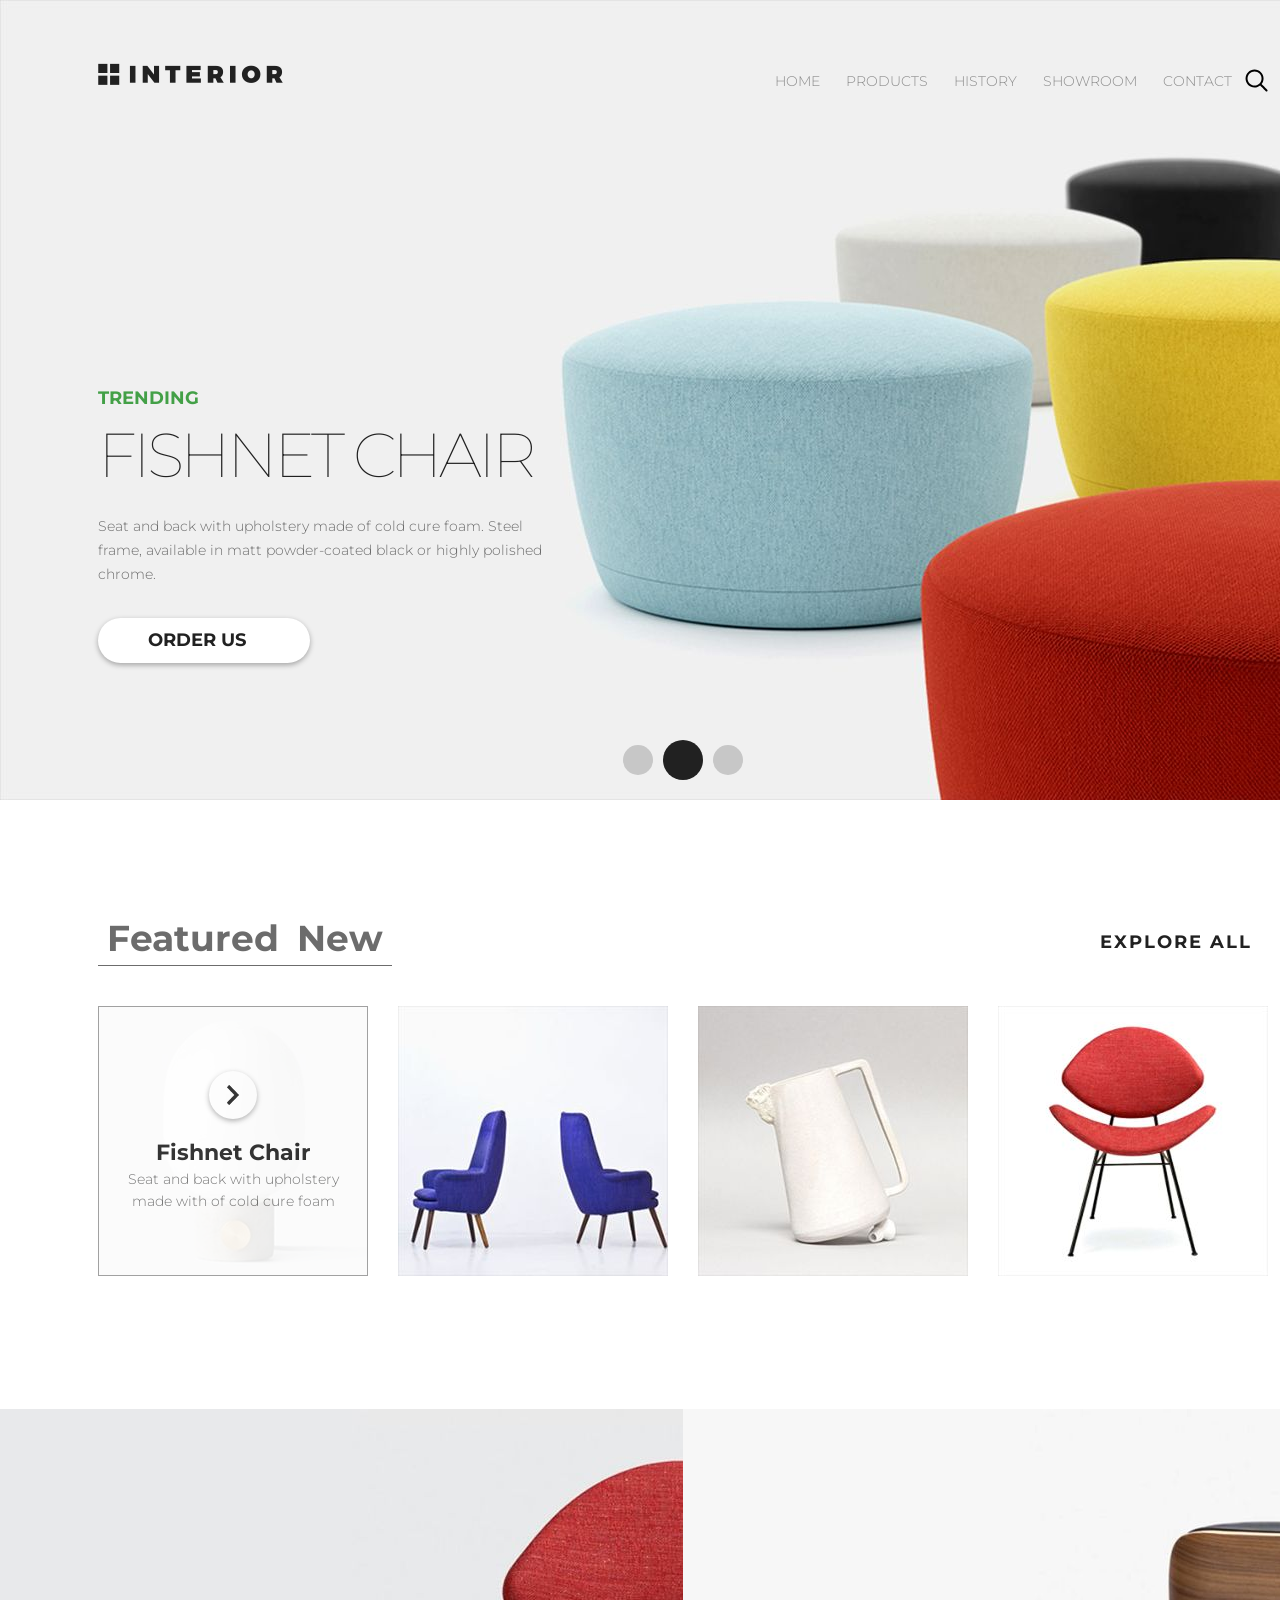
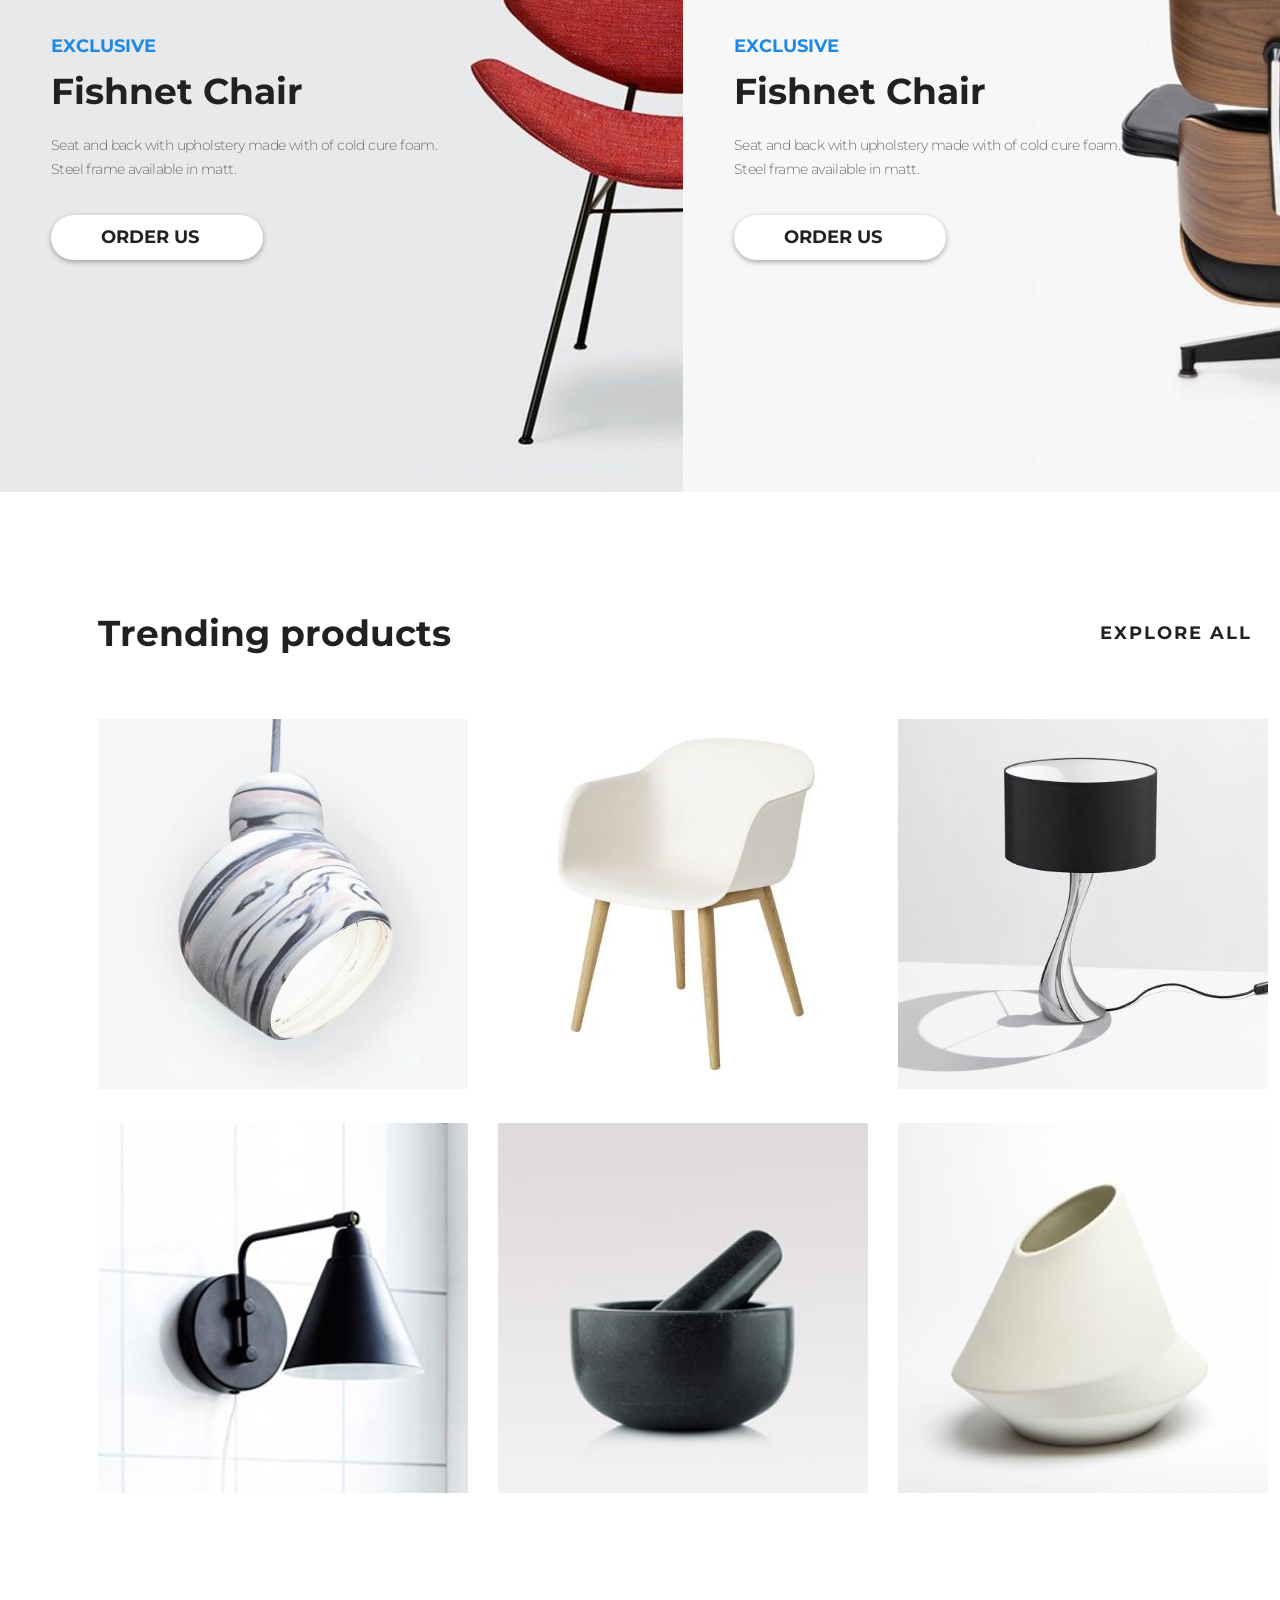
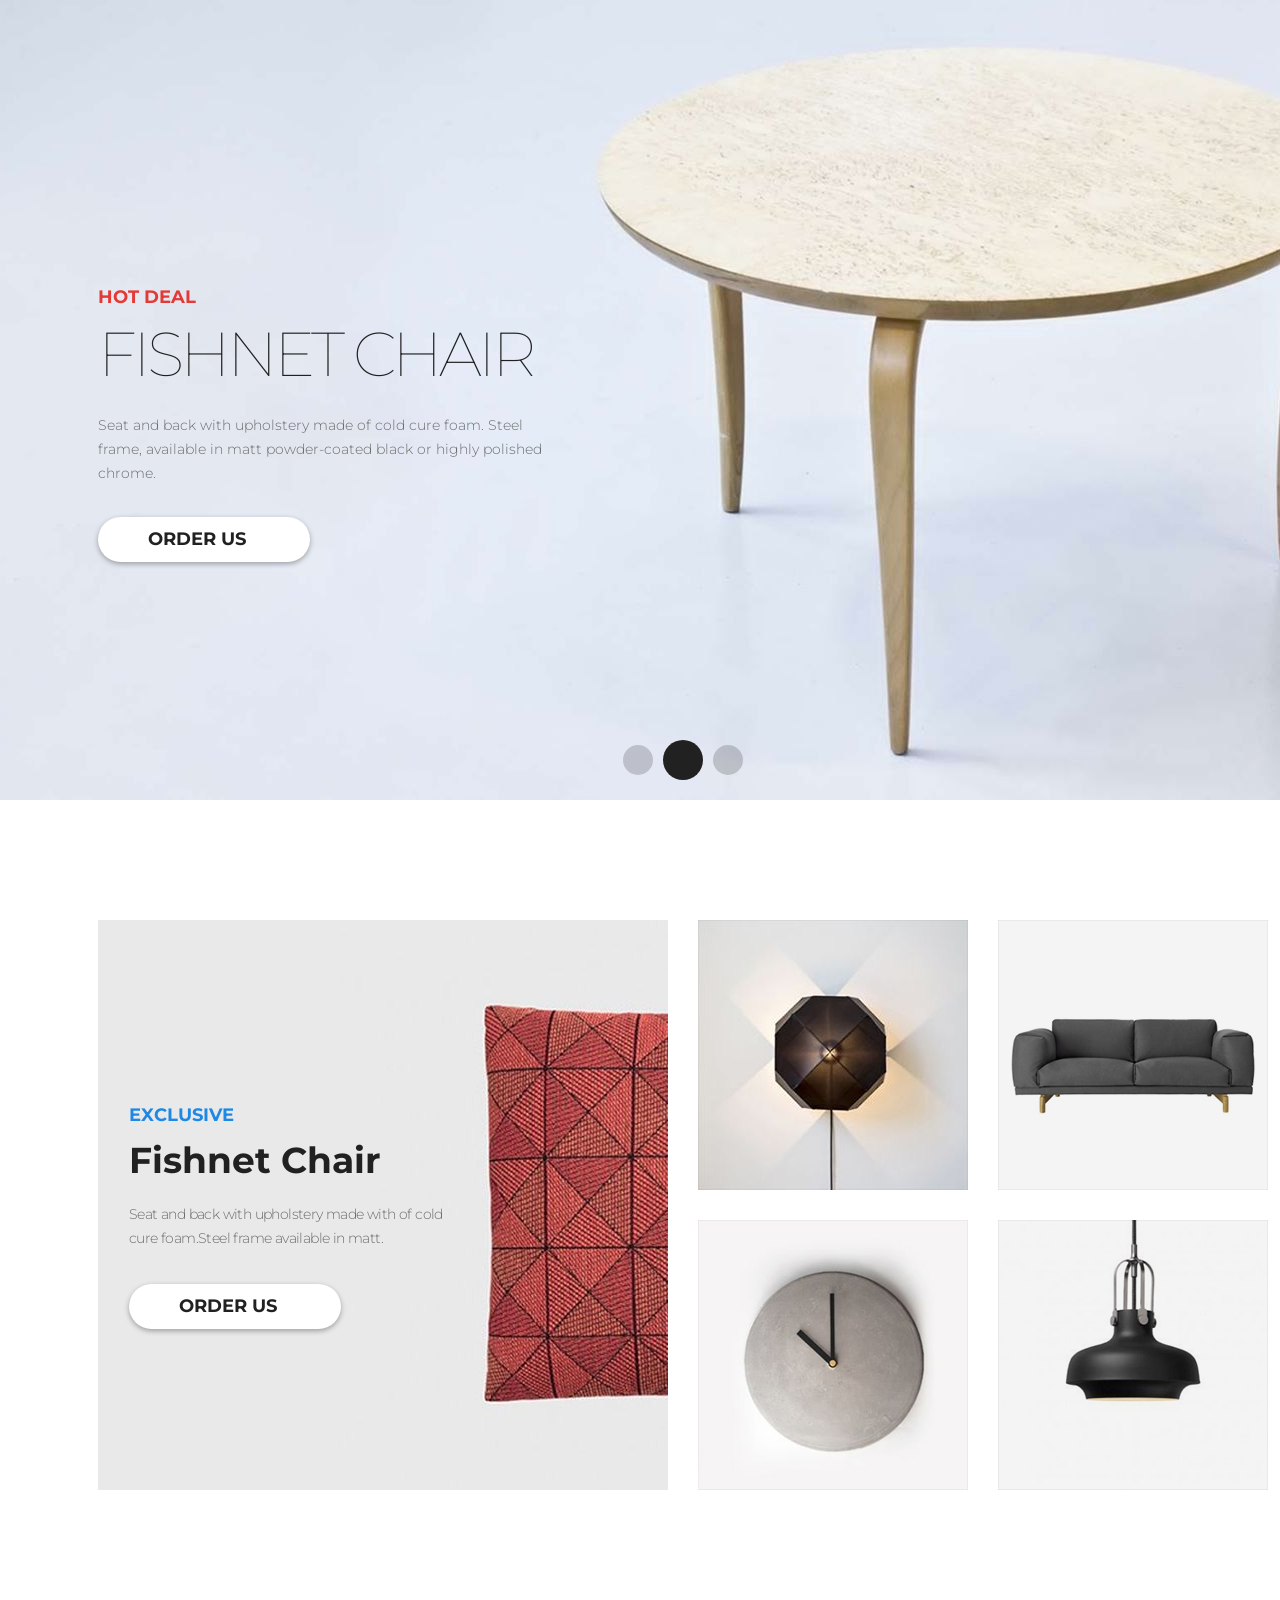
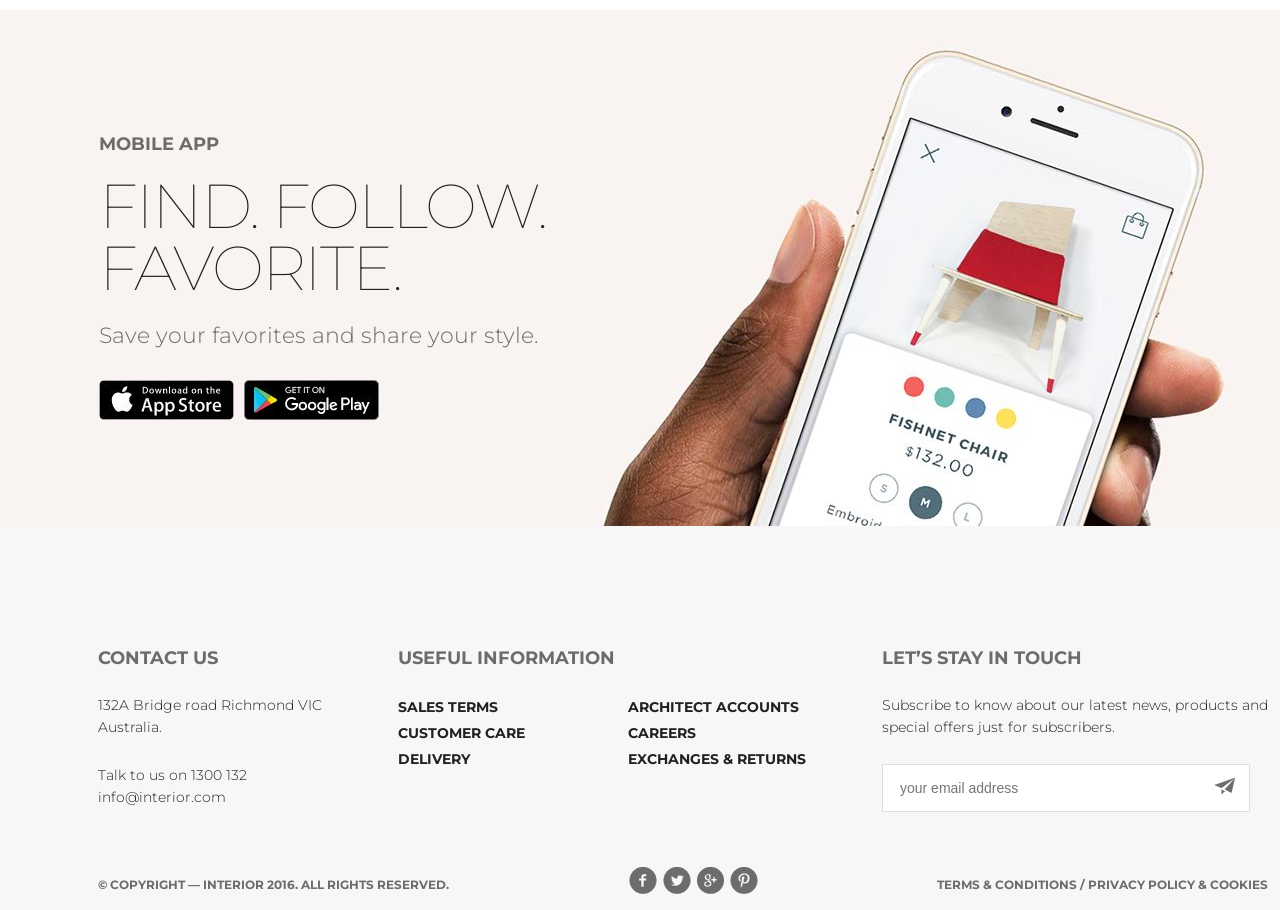
<file: index.html>
<!DOCTYPE html>
<html lang="en">

<head>
    <meta charset="UTF-8">
    <title>INTERIOR | HOME</title>
    <link rel="stylesheet" href="css/style.css"> </head>

<body>
    <div class="container site-top">
        <div class="slider-img"> <img src="img/slider-img.jpg" alt="slider image"> </div>
        <div class="slider padding-site">
            <header class="header">
                <a href="" class="logo"> <img src="img/logo.png" alt="logo"> </a>
                <nav class="menu">
                    <ul class="nav">
                        <li> <a href="#">HOME</a> </li>
                        <li> <a href="products.html">PRODUCTS</a> </li>
                        <li> <a href="#">HISTORY</a> </li>
                        <li> <a href="#">SHOWROOM</a> </li>
                        <li> <a href="contacts.html">CONTACT</a> </li>
                    </ul>
                    <a href="#"> <img src="img/search.svg" alt="svg"> </a>
                </nav>
            </header>
            <article class="slider-text">
                <h4>TRENDING</h4>
                <h2>Fishnet Chair</h2>
                <p>Seat and back with upholstery made of&nbsp;cold cure foam. Steel frame, available in&nbsp;matt powder-coated black or&nbsp;highly polished chrome.</p> <a class="order-us-btn" href="item.html">Order Us
                    <img src="./img/arrow.svg" alt="arrow">
                </a> </article>
            <div class="slider-nav">
                <a href="#"></a>
                <a href="#" class="active-btn"></a>
                <a href="#"></a>
            </div>
        </div>
        <div class="featured-product padding-site">
            <div class="featured-menu">
                <ul class="featured-nav">
                    <li> <a class="active-nav" href="#">Featured</a> </li>
                    <li> <a href="#">New</a> </li>
                </ul>
                <div class="btn-ghost"> <a href="#">EXPLORE ALL
                        <img src="./img/arrow.svg" alt="arrow">
                    </a> </div>
            </div>
            <div class="tab-content">
                <div class="product"> <img src="./img/product-1.jpg" alt="product-1">
                    <div class="product-overlay">
                        <a href="item.html"> <img src="./img/arrow.svg" alt="arrow"> </a>
                        <h3>Fishnet Chair</h3>
                        <p>Seat and back with upholstery made with of&nbsp;cold cure foam</p>
                    </div>
                </div>
                <div class="product"> <img src="./img/product-2.jpg" alt="product-2"> </div>
                <div class="product"> <img src="./img/product-3.jpg" alt="product-3"> </div>
                <div class="product"> <img src="./img/product-4.jpg" alt="product-4"> </div>
            </div>
        </div>
        <div class="promo-product">
            <div class="promo-img"> <img src="./img/promo-img1.jpg" alt="promo"> <img src="./img/promo-img.jpg" alt="promo"> </div>
            <div class="promo-content">
                <div class="promo-text">
                    <h4>EXCLUSIVE</h4>
                    <h2>Fishnet Chair</h2>
                    <p>Seat and back with upholstery made with of&nbsp;cold cure foam.
                        <br> Steel frame available in&nbsp;matt.</p> <a class="order-us-btn" href="item.html">Order Us
                        <img src="./img/arrow.svg" alt="arrow">
                    </a> </div>
            </div>
            <div class="promo-content">
                <div class="promo-text">
                    <h4>EXCLUSIVE</h4>
                    <h2>Fishnet Chair</h2>
                    <p>Seat and back with upholstery made with of&nbsp;cold cure foam.
                        <br> Steel frame available in&nbsp;matt.</p> <a class="order-us-btn" href="item.html">Order Us
                        <img src="./img/arrow.svg" alt="arrow">
                    </a> </div>
            </div>
        </div>
        <div class="trending-products padding-site">
            <div class="trending-title">
                <h2>Trending products</h2>
                <div class="btn-ghost"> <a href="#">EXPLORE ALL
                        <img src="./img/arrow.svg" alt="arrow">
                    </a> </div>
            </div>
            <div class="product">
                <a href="item.html"> <img src="./img/product-11.jpg" alt="product-11"> </a>
                <a href="item.html"> <img src="./img/product-21.jpg" alt="product-21"> </a>
                <a href="item.html"> <img src="./img/product-31.jpg" alt="product-31"> </a>
                <a href="item.html"> <img src="./img/product-41.jpg" alt="product-41"> </a>
                <a href="item.html"> <img src="./img/product-5.jpg" alt="product-5"> </a>
                <a href="item.html"> <img src="./img/product-6.jpg" alt="product-6"> </a>
            </div>
        </div>
        <div class="hot-deals">
            <div class="slider-img"> <img src="img/slider-img2.jpg" alt="slider image"> </div>
            <div class="slider padding-site">
                <article class="slider-text">
                    <h4>HOT DEAL</h4>
                    <h2>Fishnet Chair</h2>
                    <p>Seat and back with upholstery made of&nbsp;cold cure foam. Steel frame, available in&nbsp;matt powder-coated black or&nbsp;highly polished chrome.</p> <a class="order-us-btn" href="item.html">Order Us
                        <img src="./img/arrow.svg" alt="arrow">
                    </a> </article>
                <div class="slider-nav">
                    <a href="#"></a>
                    <a href="#" class="active-btn"></a>
                    <a href="#"></a>
                </div>
            </div>
        </div>
        <div class="exclusive-products padding-site">
            <div class="exclusive-container">
                <div class="exclusive-large">
                   <img src="./img/product-1-lg.jpg" alt="product">
                    <div class="promo-text">
                        <h4>EXCLUSIVE</h4>
                        <h2>Fishnet Chair</h2>
                        <p>Seat and back with upholstery made with of&nbsp;cold
                            <br> cure foam.Steel frame available in&nbsp;matt.</p> <a class="order-us-btn" href="item.html">Order Us
                            <img src="./img/arrow.svg" alt="arrow">
                        </a> </div>
                </div>
                <div class="exclusive-large">
                    <a class="exclusive-small" href="item.html"> <img src="./img/product-2-sm.jpg" alt="product"> </a>
                    <a class="exclusive-small" href="item.html"> <img src="./img/product-3-sm.png" alt="product"> </a>
                    <a class="exclusive-small" href="item.html"> <img src="./img/product-4-sm.png" alt="product"> </a>
                    <a class="exclusive-small" href="item.html"> <img src="./img/product-5-sm.png" alt="product"> </a>
                </div>
            </div>
        </div>
        <div class="mobile-app"> <img src="./img/back-img.jpg" alt="mobile">
            <div class="mobile-text">
                <h4>MOBILE APP</h4>
                <h2>FIND. FOLLOW.
                    <br>FAVORITE.</h2>
                <p>Save your favorites and share your style.</p>
                <div class="apps">
                    <a href="#"> <img src="./img/app-store.jpg" alt="App Store"> </a>
                    <a href="#"> <img src="./img/google-play.jpg" alt="Google Play"> </a>
                </div>
            </div>
        </div>
        <div class="footer padding-site">
            <div class="info">
                <div class="col-1">
                    <h4>CONTACT US</h4>
                    <p>132A Bridge road Richmond VIC
                        <br> Australia.</p>
                    <p>Talk to&nbsp;us on&nbsp;1300&nbsp;132
                        <br>info@interior.com</p>
                </div>
                <div class="col-2">
                    <h4>USEFUL INFORMATION</h4>
                    <div class="links">
                        <div class="links-1"> <a href="#">SALES TERMS</a> <a href="#">CUSTOMER CARE</a> <a href="#">DELIVERY</a> </div>
                        <div class="links-2"> <a href="#">ARCHITECT ACCOUNTS</a> <a href="#">CAREERS</a> <a href="#">EXCHANGES &amp;&nbsp;RETURNS</a> </div>
                    </div>
                </div>
                <div class="col-3">
                    <h4>LET&rsquo;S STAY IN&nbsp;TOUCH</h4>
                    <p>Subscribe to&nbsp;know about our latest news, products and
                        <br> special offers just for subscribers. </p>
                    <form class="email-form">
                        <input class="email-box" placeholder="your email address" />
                        <button class="email-btn"> <img src="./img/btn-send.png" alt="send"> </button>
                    </form>
                </div>
            </div>
            <div class="copyright">
                <p>&copy;&nbsp;COPYRIGHT&nbsp;&mdash; INTERIOR 2016. ALL&nbsp;RIGHTS RESERVED.</p>
                <div class="social">
                    <a href="#"> <img src="./img/facebook.png" alt="facebook"> </a>
                    <a href="#"> <img src="./img/twitter.png" alt="twitter"> </a>
                    <a href="#"> <img src="./img/google.png" alt="google"> </a>
                    <a href="#"> <img src="./img/pinterest.png" alt="pinterest"> </a>
                </div>
                <p> <a href="#">TERMS &amp;&nbsp;CONDITIONS</a> / <a href="#">PRIVACY POLICY &amp;&nbsp;COOKIES</a> </p>
            </div>
        </div>
    </div>
</body>

</html>
</file>
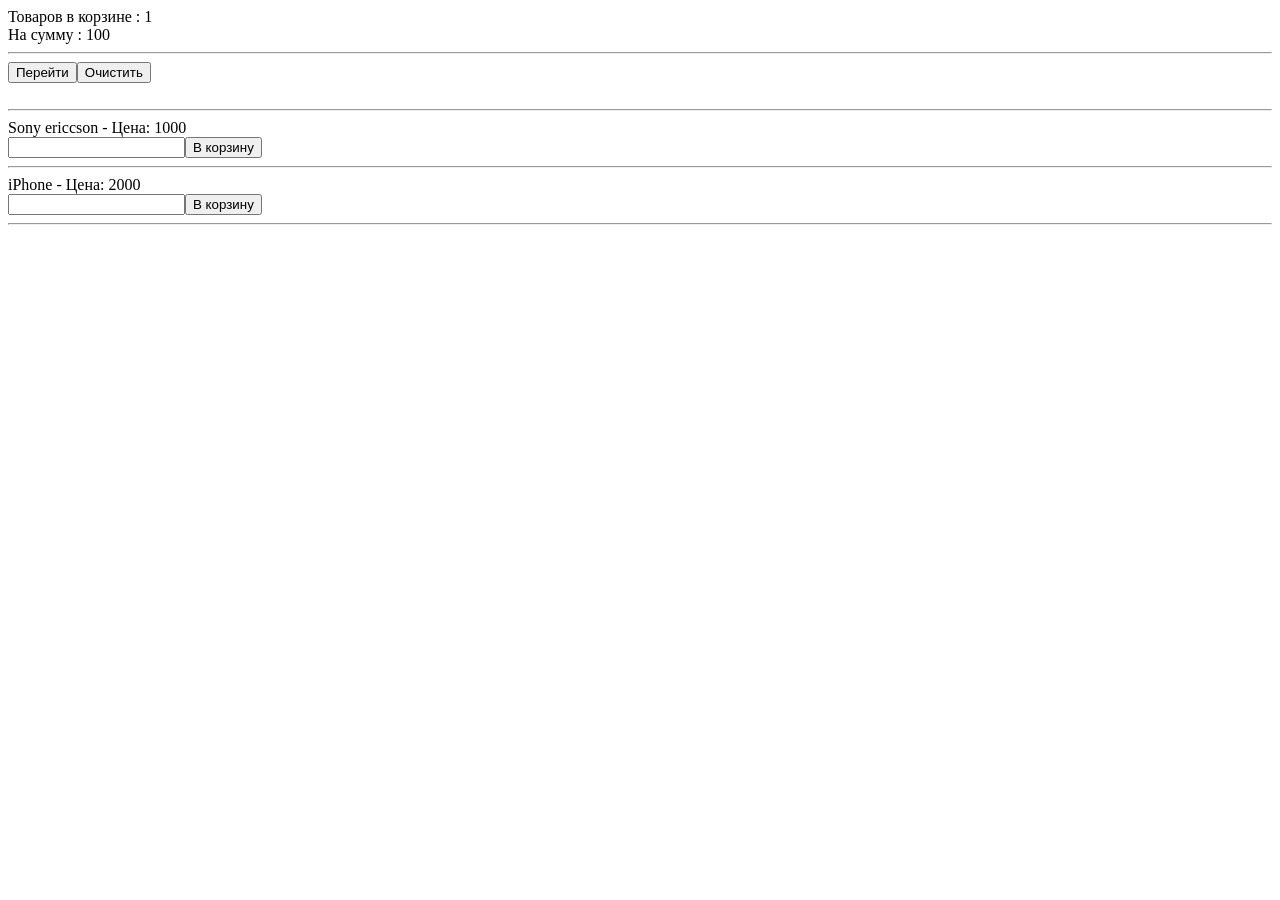
<file: basket/index.html>
<!DOCTYPE html>
<html lang="en">
<head>
    <meta charset="UTF-8">
    <title>Basket</title>
    <script src="jquery-3.3.1.min.js"></script>
    <script src="Container.js"></script>
    <script src="Basket.js"></script>
    <script src="Goods.js"></script>
</head>
<body>
    <div id="basket"></div>
    <br>
    <hr>
    <div id="goods"></div>
    <script src="script.js"></script>
</body>
</html>
</file>
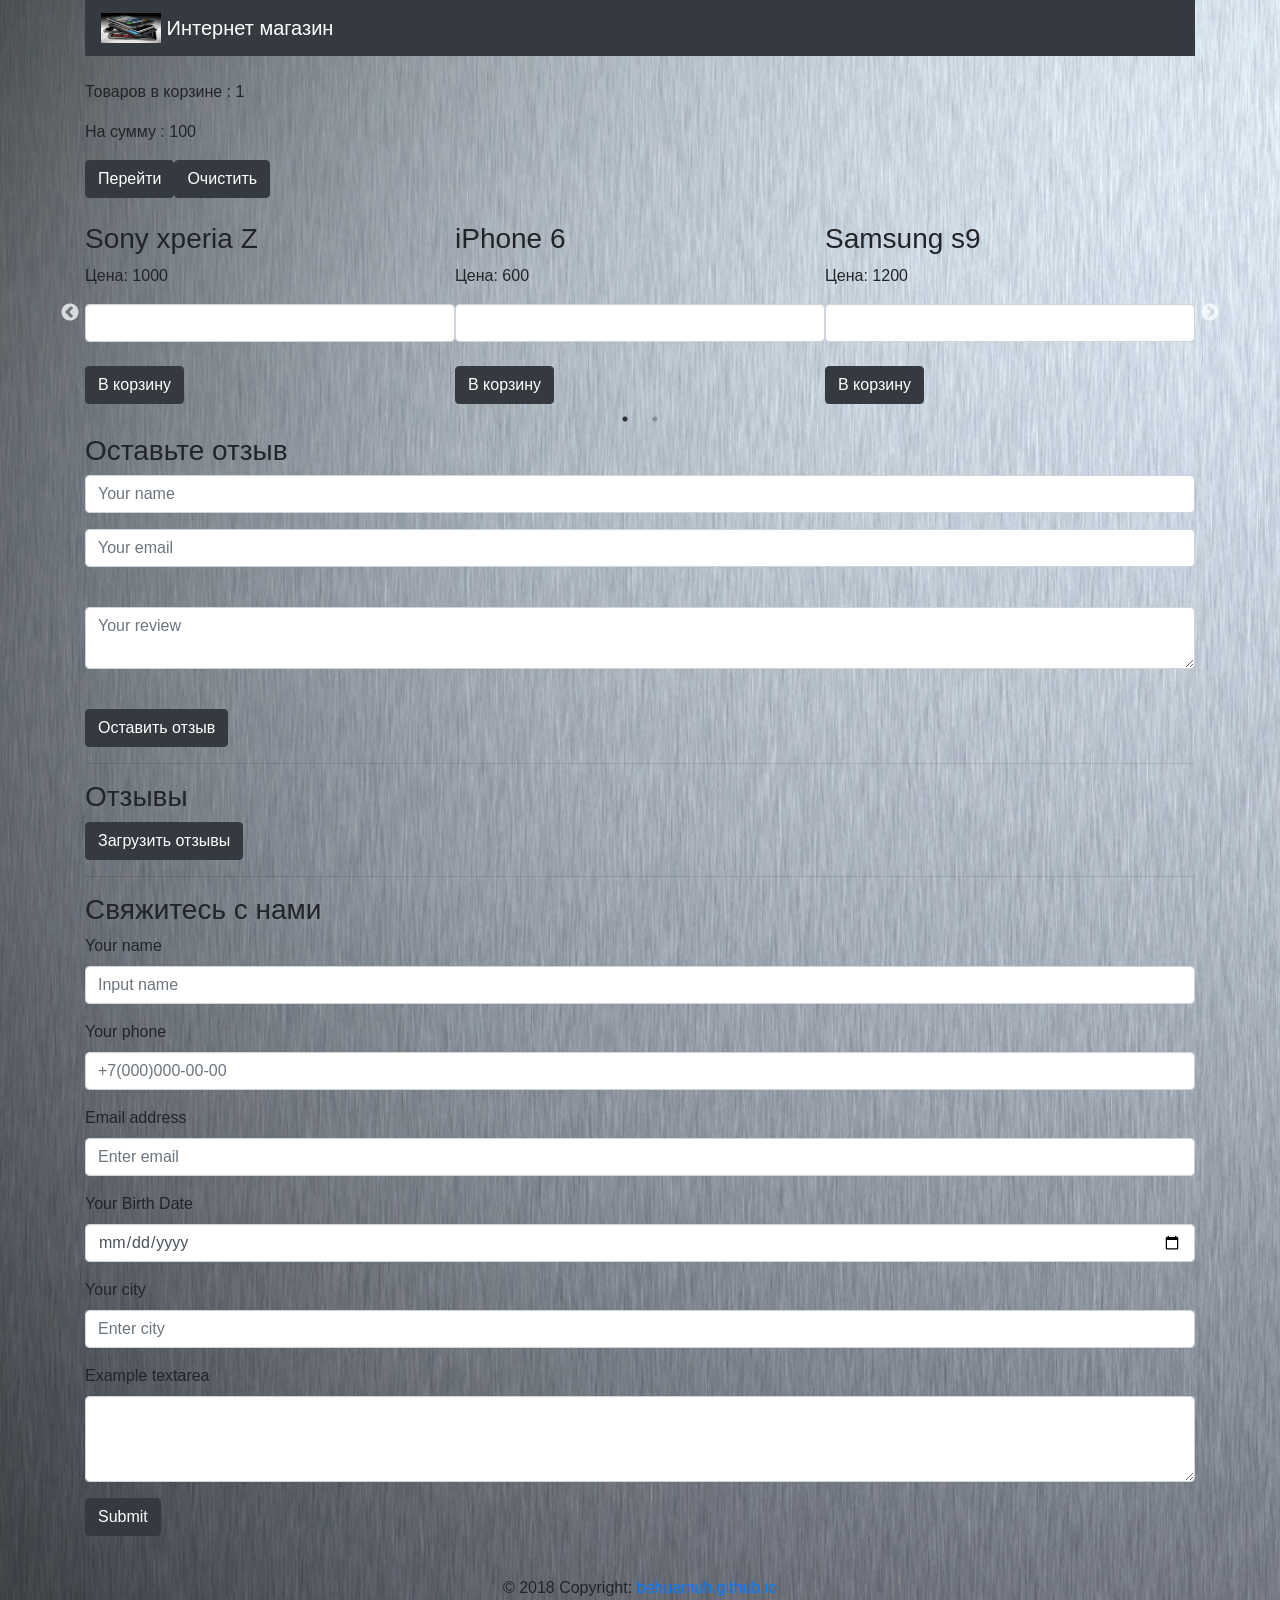
<file: mycite/index.html>
<!DOCTYPE html>
<html lang="en">
<head>
    <meta charset="UTF-8">
    <title>Review</title>
    <link rel="stylesheet" href="css/bootstrap.min.css">
    <link rel="stylesheet" href="slick/slick.css">
    <link rel="stylesheet" href="slick/slick-theme.css">
    <link rel="stylesheet" href="css/style.css">

    <script src="js/jquery-3.3.1.min.js"></script>
    <script src="js/jquery-migrate-1.2.1.min.js"></script>
    <script src="js/jquery-ui.js"></script>
    <script type="text/javascript" src="slick/slick.min.js"></script>
    <script src="js/Container.js"></script>
    <script src="js/Form.js"></script>
    <script src="js/Review.js"></script>
    <script src="js/validate.js"></script>
    <script src="js/Basket.js"></script>
    <script src="js/Goods.js"></script>



</head>
<body>
<div class="container">
    <nav class="navbar navbar-dark bg-dark">
        <a class="navbar-brand" href="#">
            <img src="images/smartphones-624x416.jpg" width="60" height="30" class="d-inline-block align-top" alt="">
            Интернет магазин
        </a>
    </nav>
    <!--      basket        -->

    <div id="basket"></div>

    <div class="multiple-items" id="goods"></div>

    <!--      review        -->

<div id="review"></div>

    <!--      contact form  -->

    <div class="form">
        <h3>Свяжитесь с нами</h3>
        <form>
            <div class="form-group">
                <label for="name">Your name</label>
                <input type="text" class="form-control" id="name" placeholder="Input name">
            </div>
            <div class="form-group">
                <label for="phone">Your phone</label>
                <input type="text" class="form-control" id="phone" placeholder="+7(000)000-00-00">
            </div>
            <div class="form-group">
                <label for="email">Email address</label>
                <input type="text" class="form-control" id="email" placeholder="Enter email">
            </div>
            <div class="form-group">
                <label for="datepicker">Your Birth Date</label>
                <input type="date" class="form-control" id="datepicker" placeholder="Birth Date">
            </div>

            <div class="form-group">
                <label for="selectCity">Your city</label>
                <input type="text" class="form-control" id="selectCity" placeholder="Enter city" list="dl">
                <datalist id="dl">
                </datalist>
            </div>

            <div class="form-group">
                <label for="textarea">Example textarea</label>
                <textarea class="form-control" id="textarea" rows="3"></textarea>
            </div>
            <button type="submit" class="btn btn-dark">Submit</button>
        </form>
    </div>
</div>

<!-- Footer -->

<footer class="page-footer font-small dark pt-4">

    <!-- Copyright -->
    <div class="footer-copyright text-center py-3">© 2018 Copyright:
        <a href="https://behuamuh.github.io/mycite/"> behuamuh.github.io</a>
    </div>
    <!-- Copyright -->

</footer>
<!-- Footer -->

    <script src="js/index.js"></script>
</body>
</html>
</file>
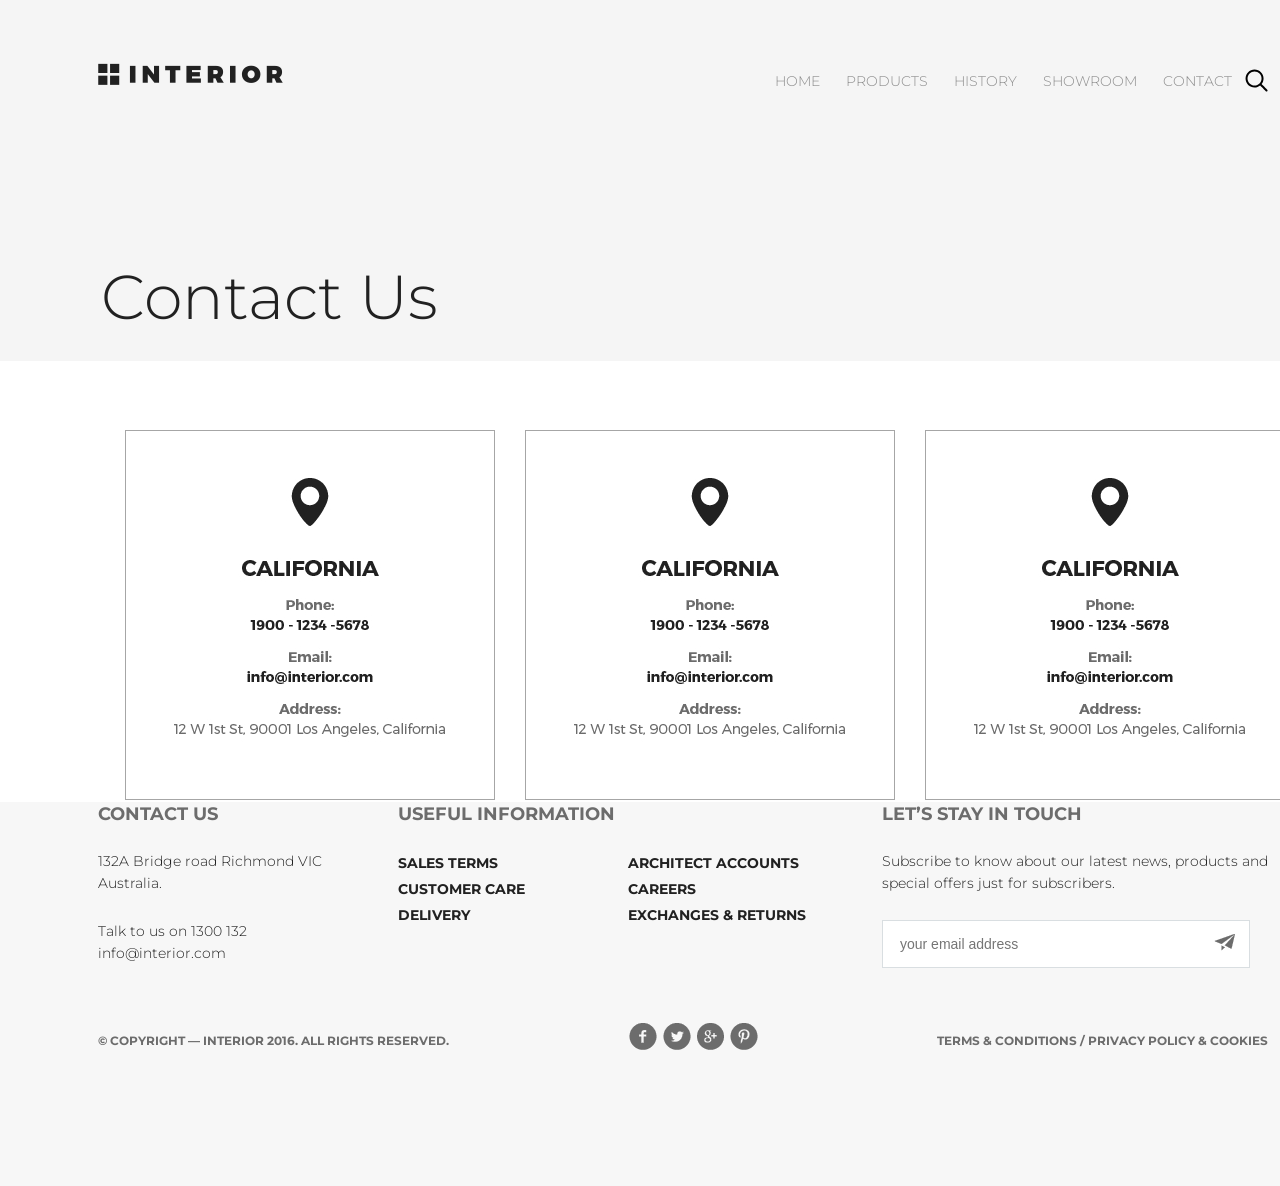
<file: contacts.html>
<!DOCTYPE html>
<html lang="en">

<head>
    <meta charset="UTF-8">
    <title>INTERIOR | CONTACTS</title>
    <link rel="stylesheet" href="css/style.css"> </head>

<body>
   <div class="contacts">
    <div class="container site-top">
        
            <header class="header">
                <a href="index.html" class="logo"> <img src="img/logo.png" alt="logo"> </a>
                <nav class="menu">
                    <ul class="nav">
                        <li> <a href="index.html">HOME</a> </li>
                        <li> <a href="products.html">PRODUCTS</a> </li>
                        <li> <a href="#">HISTORY</a> </li>
                        <li> <a href="#">SHOWROOM</a> </li>
                        <li> <a href="#">CONTACT</a> </li>
                    </ul>
                    <a href="#"> <img src="img/search.svg" alt="svg"> </a>
                </nav>
                <p>Contact Us</p>
            </header>
            <div class="contacts_main">
                <ul>
                    <li>
                        <img src=img/californiya.jpg alt="geo">
                    </li>
                    <li><img src=img/californiya.jpg alt="geo"></li>
                    <li><img src=img/californiya.jpg alt="geo"></li>
                </ul>
            </div>
            <div class="clr"></div>
            </div>
        </div>
        <div class="footer_contacts padding-site">
                <div class="info">
                    <div class="col-1">
                        <h4>CONTACT US</h4>
                        <p>132A Bridge road Richmond VIC
                            <br> Australia.</p>
                        <p>Talk to&nbsp;us on&nbsp;1300&nbsp;132
                            <br>info@interior.com</p>
                    </div>
                    <div class="col-2">
                        <h4>USEFUL INFORMATION</h4>
                        <div class="links">
                            <div class="links-1"> <a href="#">SALES TERMS</a> <a href="#">CUSTOMER CARE</a> <a href="#">DELIVERY</a> </div>
                            <div class="links-2"> <a href="#">ARCHITECT ACCOUNTS</a> <a href="#">CAREERS</a> <a href="#">EXCHANGES &amp;&nbsp;RETURNS</a> </div>
                        </div>
                    </div>
                    <div class="col-3">
                        <h4>LET&rsquo;S STAY IN&nbsp;TOUCH</h4>
                        <p>Subscribe to&nbsp;know about our latest news, products and
                            <br> special offers just for subscribers. </p>
                        <form class="email-form">
                            <input class="email-box" placeholder="your email address" />
                            <button class="email-btn"> <img src="./img/btn-send.png" alt="send"> </button>
                        </form>
                    </div>
                </div>
                <div class="copyright">
                    <p>&copy;&nbsp;COPYRIGHT&nbsp;&mdash; INTERIOR 2016. ALL&nbsp;RIGHTS RESERVED.</p>
                    <div class="social">
                        <a href="#"> <img src="./img/facebook.png" alt="facebook"> </a>
                        <a href="#"> <img src="./img/twitter.png" alt="twitter"> </a>
                        <a href="#"> <img src="./img/google.png" alt="google"> </a>
                        <a href="#"> <img src="./img/pinterest.png" alt="pinterest"> </a>
                    </div>
                    <p> <a href="#">TERMS &amp;&nbsp;CONDITIONS</a> / <a href="#">PRIVACY POLICY &amp;&nbsp;COOKIES</a> </p>
                </div>
    </div>
    
</body>

</html>
</file>
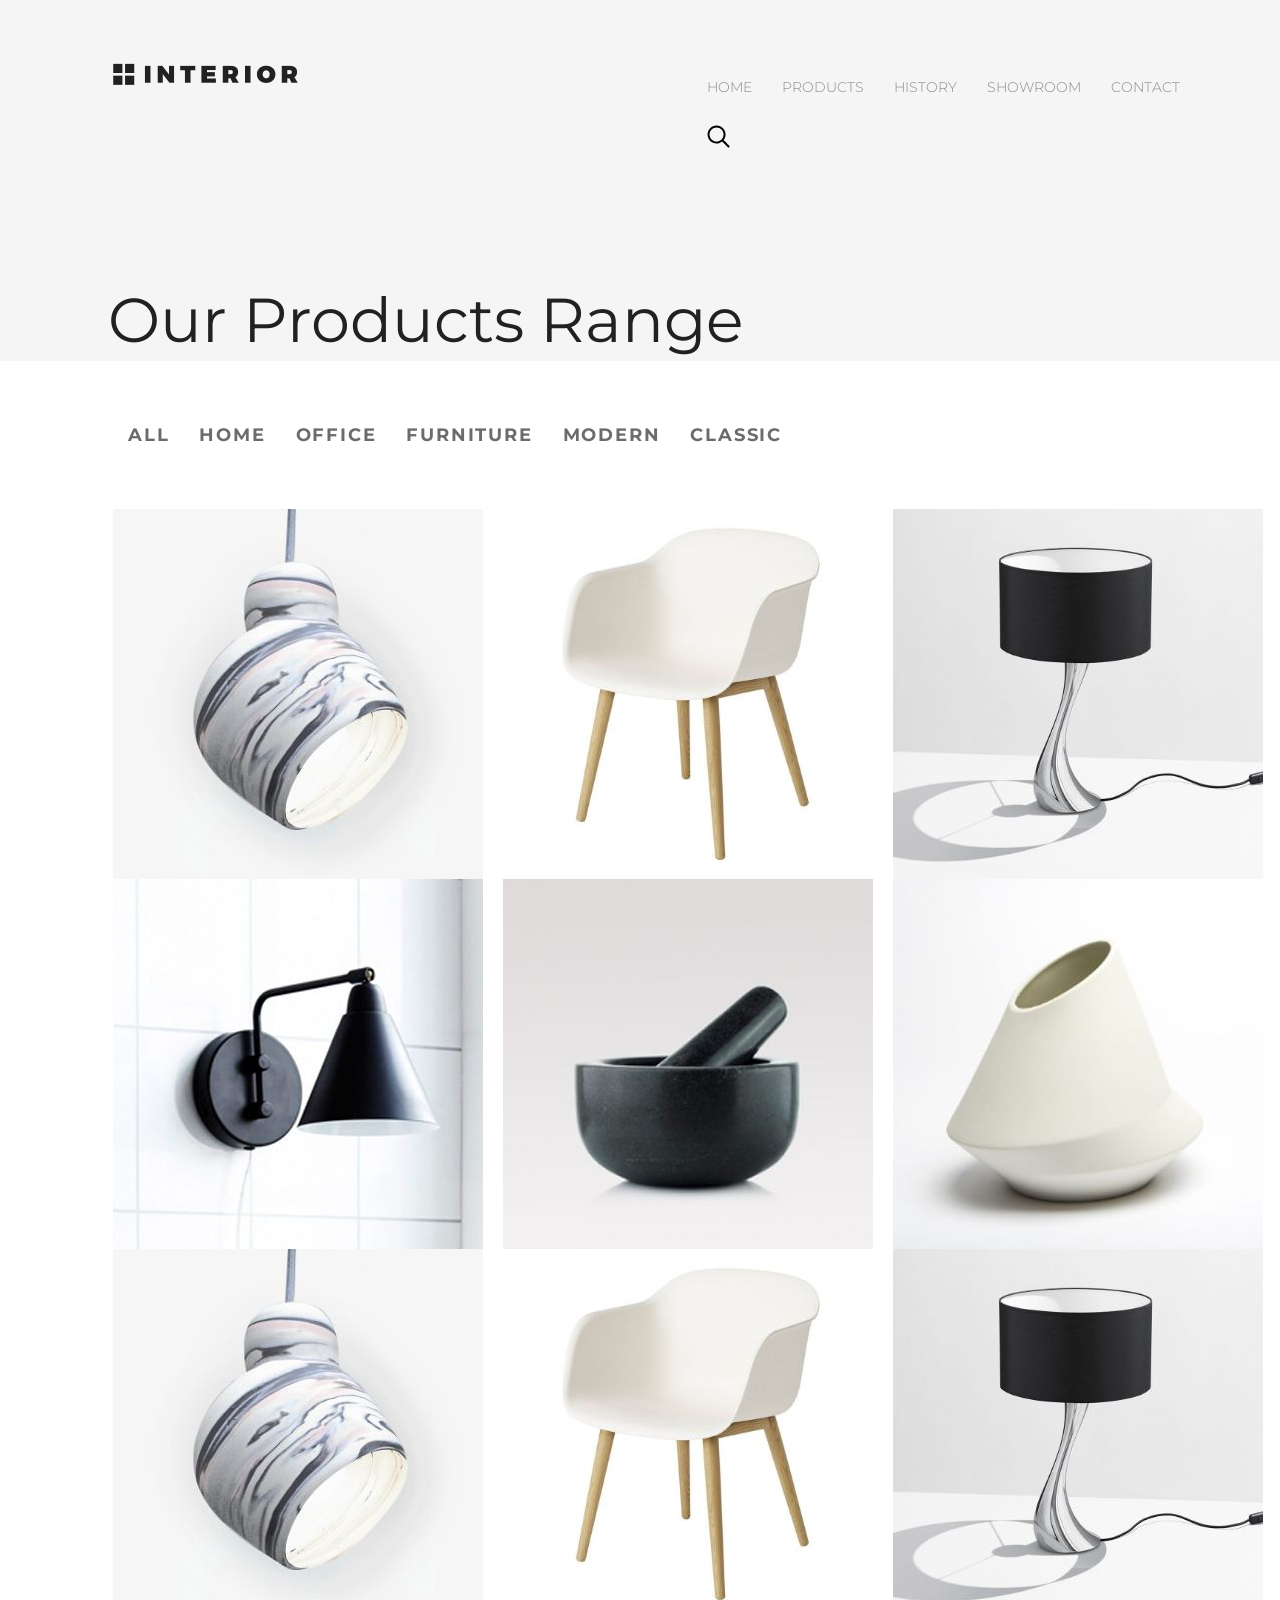
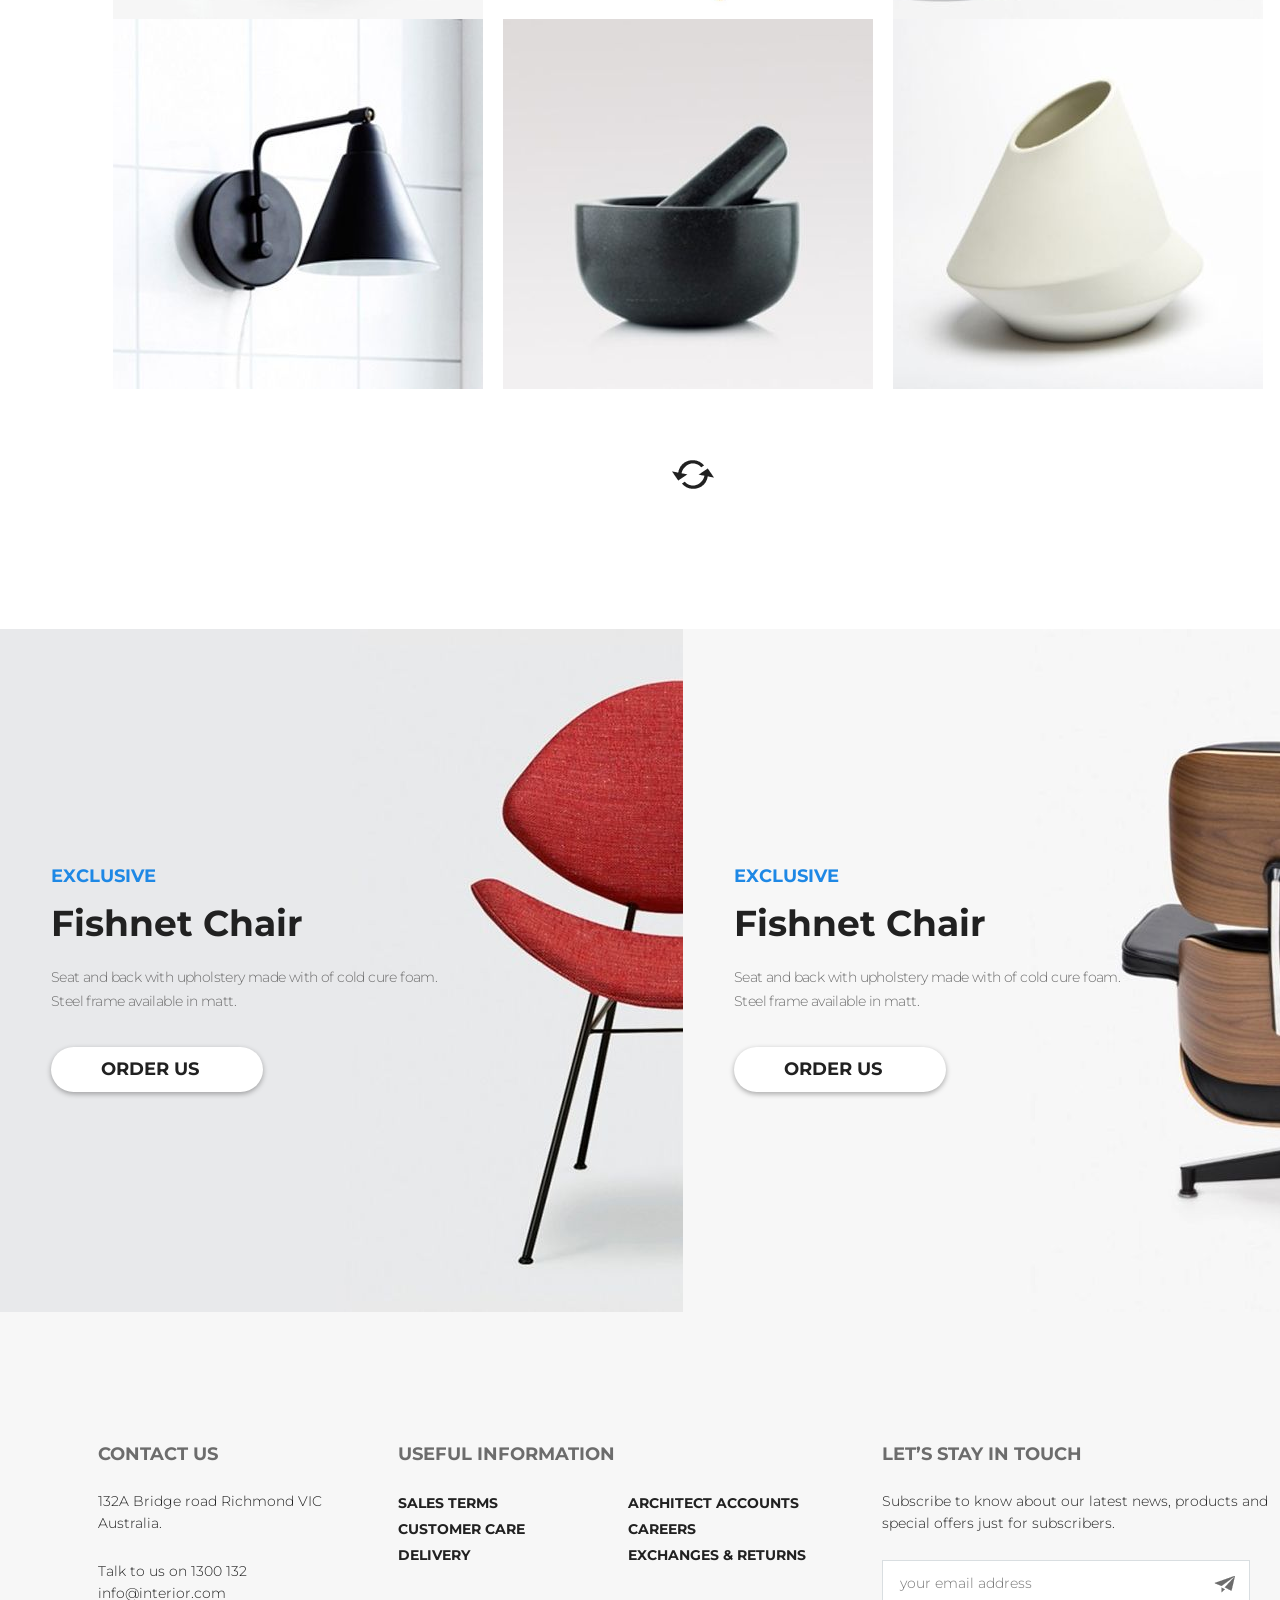
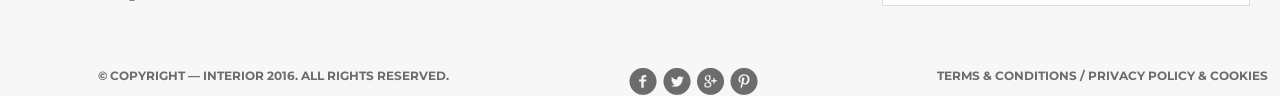
<file: products.html>
<!DOCTYPE html>
<html lang="en">

<head>
    <meta charset="utf-8">
    <meta http-equiv="X-UA-Compatible" content="IE=edge">
    <meta name="viewport" content="width=device-width, initial-scale=1">
    <!-- The above 3 meta tags *must* come first in the head; any other head content must come *after* these tags -->
    <title>INTERIOR | PRODUCTS</title>
    <!-- Bootstrap -->
    <link href="css/bootstrap.min.css" rel="stylesheet">
    <link rel="stylesheet" href="css/style2.css">
    <!-- HTML5 shim and Respond.js for IE8 support of HTML5 elements and media queries -->
    <!-- WARNING: Respond.js doesn't work if you view the page via file:// -->
    <!--[if lt IE 9]>
      <script src="https://oss.maxcdn.com/html5shiv/3.7.3/html5shiv.min.js"></script>
      <script src="https://oss.maxcdn.com/respond/1.4.2/respond.min.js"></script>
    <![endif]-->
</head>

<body>
    <div class="content">
        <div class="header">
            <div class="container-fluid menu">
                <div class="row">
                    <div class="col-sm-5">
                        <a href="index.html"><img src="img/logo.png" alt="logo"></a>
                    </div>
                    <div class="col-sm-6 nav"> <a href="index.html" class="ahov">HOME</a> <a href="#" class="ahov">PRODUCTS</a> <a href="#" class="ahov">HISTORY</a> <a href="#" class="ahov">SHOWROOM</a> <a href="contacts.html" class="ahov">CONTACT</a>
                        <a href="#"><img src="img/search.svg" alt="search"></a>
                    </div>
                </div>
            </div>
            <h2>Our Products Range</h2> </div>
        <div class="nav2">
            <div class="container-fluid nav">
                <div class="row">
                    <div class="col-sm nav"> <a href="#" class="ahov">ALL</a> <a href="#" class="ahov">HOME</a> <a href="#" class="ahov">OFFICE</a> <a href="#" class="ahov">FURNITURE</a> <a href="#" class="ahov">MODERN</a> <a class="ahov" href="#">CLASSIC</a> </div>
                </div>
            </div>
        </div>
        <div class="main">
            <div class="container-fluid">
                <div class="row">
                    <div class="col-md-4">
                        <a href="#"><img src="img/product-11.jpg" alt="pr-11"></a>
                    </div>
                    <div class="col-md-4">
                        <a href="#"><img src="img/product-21.jpg" alt="pr-21"></a>
                    </div>
                    <div class="col-md-4">
                        <a href="#"><img src="img/product-31.jpg" alt="pr-31"></a>
                    </div>
                </div>
                <div class="row">
                    <div class="col-md-4">
                        <a href="#"><img src="img/product-41.jpg" alt="pr-41"></a>
                    </div>
                    <div class="col-md-4">
                        <a href="#"><img src="img/product-5.jpg" alt="pr-5"></a>
                    </div>
                    <div class="col-md-4">
                        <a href="#"><img src="img/product-6.jpg" alt="pr-6"></a>
                    </div>
                </div>
                <div class="row">
                    <div class="col-md-4">
                        <a href="#"><img src="img/product-11.jpg" alt="pr-11"></a>
                    </div>
                    <div class="col-md-4">
                        <a href="#"><img src="img/product-21.jpg" alt="pr-21"></a>
                    </div>
                    <div class="col-md-4">
                        <a href="#"><img src="img/product-31.jpg" alt="pr-31"></a>
                    </div>
                </div>
                <div class="row">
                    <div class="col-md-4">
                        <a href="#"><img src="img/product-41.jpg" alt="pr-41"></a>
                    </div>
                    <div class="col-md-4">
                        <a href="#"><img src="img/product-5.jpg" alt="pr-5"></a>
                    </div>
                    <div class="col-md-4">
                        <a href="#"><img src="img/product-6.jpg" alt="pr-6"></a>
                    </div>
                </div>
            </div>
            <div class="update">
                <a href="#"><img src="img/update.png" alt="update"></a>
            </div>
        </div>
    </div>
    <div class="promo">
        <div class="promo1">
            <div class="promo-text">
                <h4>EXCLUSIVE</h4>
                <h2>Fishnet Chair</h2>
                <p>Seat and back with upholstery made with of&nbsp;cold cure foam.
                    <br> Steel frame available in&nbsp;matt.</p> <a class="order-us-btn" href="#">Order Us
                        <img src="./img/arrow.svg" alt="arrow">
                    </a> </div>
        </div>
        <div class="promo2">
            <div class="promo-text">
                <h4>EXCLUSIVE</h4>
                <h2>Fishnet Chair</h2>
                <p>Seat and back with upholstery made with of&nbsp;cold cure foam.
                    <br> Steel frame available in&nbsp;matt.</p> <a class="order-us-btn" href="#">Order Us
                        <img src="./img/arrow.svg" alt="arrow">
                    </a> </div>
        </div>
    </div>
    <div class="clr"></div>
    <div class="footer">
        <div class="info">
            <div class="col-1">
                <h4>CONTACT US</h4>
                <p>132A Bridge road Richmond VIC
                    <br> Australia.</p>
                <p>Talk to&nbsp;us on&nbsp;1300&nbsp;132
                    <br>info@interior.com</p>
            </div>
            <div class="col-2">
                <h4>USEFUL INFORMATION</h4>
                <div class="links">
                    <div class="links-1"> <a href="#">SALES TERMS</a> <a href="#">CUSTOMER CARE</a> <a href="#">DELIVERY</a> </div>
                    <div class="links-2"> <a href="#">ARCHITECT ACCOUNTS</a> <a href="#">CAREERS</a> <a href="#">EXCHANGES &amp;&nbsp;RETURNS</a> </div>
                </div>
            </div>
            <div class="col-3">
                <h4>LET&rsquo;S STAY IN&nbsp;TOUCH</h4>
                <p>Subscribe to&nbsp;know about our latest news, products and
                    <br> special offers just for subscribers. </p>
                <form class="email-form">
                    <input class="email-box" placeholder="your email address" />
                    <button class="email-btn"> <img src="./img/btn-send.png" alt="send"> </button>
                </form>
            </div>
        </div>
        <div class="copyright">
            <p>&copy;&nbsp;COPYRIGHT&nbsp;&mdash; INTERIOR 2016. ALL&nbsp;RIGHTS RESERVED.</p>
            <div class="social">
                <a href="#"> <img src="./img/facebook.png" alt="facebook"> </a>
                <a href="#"> <img src="./img/twitter.png" alt="twitter"> </a>
                <a href="#"> <img src="./img/google.png" alt="google"> </a>
                <a href="#"> <img src="./img/pinterest.png" alt="pinterest"> </a>
            </div>
            <p> <a href="#">TERMS &amp;&nbsp;CONDITIONS</a> / <a href="#">PRIVACY POLICY &amp;&nbsp;COOKIES</a> </p>
        </div>
    </div>
</body>

</html>
</file>
<file: css/style.css>
@import url("https://fonts.googleapis.com/css?family=Montserrat:100,300,400,700");
* {
    margin: 0;
    padding: 0;
}

body {
    font-family: "Montserrat", sans-serif;
}

.container {
    width: 1366px;
    margin: 0 auto;
}

.site-top {
    position: relative;
}

.slider-img {
    position: absolute;
    top: 0;
    left: 0;
}

.padding-site {
    padding-left: 98px;
    padding-right: 98px;
}

.slider {
    width: 1366px;
    height: 800px;
    -webkit-box-sizing: border-box;
    -moz-box-sizing: border-box;
    box-sizing: border-box;
    position: absolute;
}

.header {
    display: flex;
    justify-content: space-between;
}

.logo {
    margin-top: 63px;
}

.menu {
    display: flex;
    margin-top: 57px;
}

.menu img {
    margin-top: 12px;
}

.nav {
    list-style-type: none;
    display: flex;
}

.nav a {
    padding: 10px 13px;
    color: #8c8c8c;
    font-size: 14px;
    font-weight: 300;
    line-height: 48px;
    text-align: right;
    text-decoration: none;
}

.nav a:hover {
    color: #212121;
    border-bottom: 3px solid #212121;
}

.slider-text {
    margin-top: 283px;
}

.slider-text h4 {
    color: #43a047;
    font-size: 18px;
    font-weight: 700;
    line-height: 21px;
    text-align: left;
    margin-bottom: 22px;
}

.slider-text h2 {
    text-transform: uppercase;
    color: #212121;
    font-size: 62px;
    font-weight: 100;
    line-height: 49px;
    text-align: left;
    margin-bottom: 34px;
    letter-spacing: -4px;
}

.slider-text p {
    color: #6c6c6c;
    font-size: 14px;
    font-weight: 300;
    line-height: 24px;
    text-align: left;
    width: 458px;
    margin-bottom: 32px;
}

.order-us-btn {
    text-transform: uppercase;
    color: #212121;
    font-size: 18px;
    font-weight: 700;
    line-height: 45px;
    text-align: center;
    background-color: #ffffff;
    box-shadow: 0px 2px 4.85px 0.15px rgba(33, 33, 33, 0.35);
    width: 212px;
    height: 45px;
    text-decoration: none;
    display: block;
    border-radius: 22.5px;
}

.order-us-btn img {
    width: 9px;
    height: 12px;
    opacity: 0;
}
.order-us-btn:hover img{
    opacity: 100;
}

.featured-product {
    width: 1366px;
    height: 609px;
    position: absolute;
    top: 800px;
    left: 0;
    box-sizing: border-box;
}

.featured-menu {
    display: flex;
    margin-top: 120px;
    justify-content: space-between;
}

.featured-nav {
    list-style-type: none;
    display: flex;
}

.featured-nav a {
    color: #6c6c6c;
    font-size: 36px;
    font-weight: 700;
    text-decoration: none;
    line-height: 36px;
    padding: 0 9px 5px 9px;
    border-bottom: 1px solid #6c6c6c;
}

.featured-nav a:hover {
    color: #212121;
    border-bottom: 3px solid #212121;
}

.btn-ghost {
    padding-top: 10px;
}

.btn-ghost a {
    color: #212121;
    font-size: 18px;
    font-weight: 700;
    line-height: 24px;
    text-align: center;
    text-decoration: none;
    letter-spacing: 2px;
}

.btn-ghost img {
    width: 9px;
    height: 12px;
    opacity: 0;
}
.btn-ghost a:hover img{
    opacity: 100;
}

.tab-content {
    margin-top: 50px;
    display: flex;
    justify-content: space-between;
}

.tab-content .product {
    width: 270px;
    height: 270px;
    position: relative;
}

.product-overlay {
    position: absolute;
    display: flex;
    align-items: center;
    justify-content: center;
    flex-direction: column;
    top: 0;
    border: 1px solid #9c9c9c;
    background-color: #ffffff;
    opacity: 0.9;
    width: 268px;
    height: 268px;
}

.product-overlay a {
    display: flex;
    justify-content: center;
    align-items: center;
    border-radius: 50%;
    background-color: #ffffff;
    box-shadow: 0px 2px 4.85px 0.15px rgba(33, 33, 33, 0.35);
    width: 48px;
    height: 48px;
}

.product-overlay a img {
    width: 12px;
    height: 20px;
}

.product-overlay h3 {
    margin-top: 19px;
    color: #212121;
    font-size: 22px;
    font-weight: 700;
    line-height: 30px;
    text-align: center;
}

.product-overlay p {
    color: #6c6c6c;
    font-size: 14px;
    font-weight: 300;
    line-height: 22px;
    text-align: center;
    margin-right: 19px;
    margin-left: 19px;
}

.promo-product {
    width: 1366px;
    height: 683px;
    position: absolute;
    top: 1409px;
    left: 0;
    box-sizing: border-box;
    display: flex;
}

.promo-content {
    position: relative;
    padding-left: 51px;
    width: 50%;
}

.promo-img {
    display: flex;
    position: absolute;
    left: 0;
    top: 0;
}

.promo-text {
    margin-top: 228px;
    position: absolute;
}

.promo-text h4 {
    color: #1e88e5;
    font-size: 18px;
    font-weight: 700;
    line-height: 18px;
    text-align: left;
    margin-bottom: 18px;
}

.promo-text h2 {
    color: #212121;
    font-size: 36px;
    line-height: 36px;
    font-weight: 700;
    text-align: left;
    margin-bottom: 24px;
}

.promo-text p {
    color: #6c6c6c;
    font-size: 13.99px;
    letter-spacing: -0.6px;
    font-weight: 300;
    line-height: 24px;
    text-align: left;
    margin-bottom: 34px;
}

.trending-products {
    width: 1366px;
    height: 1108px;
    position: absolute;
    top: 2092px;
    left: 0;
    box-sizing: border-box;
}

.trending-title {
    display: flex;
    margin-top: 119px;
    justify-content: space-between;
    margin-bottom: 64px;
}

.trending-title h2 {
    color: #212121;
    font-size: 36px;
    font-weight: 700;
    text-align: left;
}

.trending-products .product {
    display: flex;
    justify-content: space-between;
    flex-wrap: wrap;
}

.trending-products .product img {
    width: 370px;
    height: 370px;
    margin-bottom: 30px;
}

.hot-deals {
    width: 1366px;
    height: 800px;
    position: absolute;
    top: 3200px;
    left: 0;
    box-sizing: border-box;
}

.hot-deals h4 {
    color: #e53935;
}

.hot-deals .slider-text {
    margin-top: 287px;
}

.slider-nav {
    position: absolute;
    top: 740px;
    margin: 0 auto;
    left: 0;
    right: 0;
    display: flex;
    height: 40px;
    width: 120px;
    justify-content: space-between;
    align-items: center;
}

.slider-nav a {
    display: block;
    border-radius: 50%;
    background-color: rgba(33, 33, 33, 0.2);
    width: 30px;
    height: 30px;
}

.slider-nav .active-btn {
    display: block;
    border-radius: 50%;
    background-color: #212121;
    width: 40px;
    height: 40px;
}

.exclusive-products {
    width: 1366px;
    height: 810px;
    position: absolute;
    top: 4000px;
    left: 0;
    box-sizing: border-box;
}

.exclusive-container {
    margin-top: 120px;
    display: flex;
    justify-content: space-between;
}

.exclusive-large {
    display: flex;
    flex-wrap: wrap;
    width: 570px;
    height: 570px;
    justify-content: space-between;
    align-content: space-between;
}

.exclusive-large .promo-text {
    margin-top: 186px;
    margin-left: 31px;
}

.exclusive-small {
    width: 270px;
    height: 270px;
}

.mobile-app {
    width: 1366px;
    height: 516px;
    position: absolute;
    top: 4810px;
    left: 0;
    box-sizing: border-box;
}

.mobile-text {
    position: absolute;
    top: 0;
    margin-top: 125px;
    margin-left: 99px;
}

.mobile-text h4 {
    color: #6c6c6c;
    font-size: 18px;
    font-weight: 700;
    line-height: 18px;
    text-align: left;
    margin-bottom: 22px;
}

.mobile-text h2 {
    color: #212121;
    font-size: 62px;
    font-weight: 100;
    line-height: 62px;
    text-align: left;
    margin-bottom: 26px;
    letter-spacing: -2px;
}

.mobile-text p {
    color: #6c6c6c;
    font-size: 22px;
    font-weight: 300;
    line-height: 22px;
    text-align: left;
    margin-bottom: 33px;
}

.apps {
    display: flex;
    width: 280px;
    justify-content: space-between;
}

.footer {
    width: 1366px;
    height: 384px;
    position: absolute;
    top: 5326px;
    left: 0;
    box-sizing: border-box;
    background-color: #f7f7f7;
}

.info {
    margin-top: 120px;
    display: flex;
    justify-content: space-between;
}

.info h4 {
    color: #6c6c6c;
    font-size: 18px;
    font-weight: 700;
    line-height: 24px;
    text-align: left;
    margin-bottom: 24px;
}

.info p {
    color: #212121;
    font-size: 14px;
    font-weight: 300;
    line-height: 22px;
    text-align: left;
    margin-bottom: 26px;
}

.links {
    display: flex;
    justify-content: space-between;
}

.links-1 {
    margin-right: 103px;
}

.links a {
    display: block;
    color: #212121;
    font-size: 14px;
    font-weight: 700;
    line-height: 26px;
    text-align: left;
    text-decoration: none;
}

.email-form {
    display: flex;
    flex-direction: row;
    width: 368px;
}

.email-box {
    flex-grow: 2;
    border-width: 1px;
    border-color: #d9dee1;
    border-style: solid;
    background-color: #ffffff;
    border-right: none;
    height: 46px;
    color: #6c6c6c;
    font-size: 14px;
    font-weight: 300;
    text-align: left;
    text-indent: 17px;
}

.email-box:focus {
    outline: none;
}

.email-btn {
    padding-right: 14px;
    border-width: 1px;
    border-color: #d9dee1;
    background-color: #fff;
    border-style: solid;
    border-left: none;
}

.email-btn:focus {
    outline: none;
}

.copyright {
    margin-top: 33px;
    display: flex;
    justify-content: space-between;
    align-items: center;
    color: #6c6c6c;
    font-size: 12px;
    font-weight: 700;
    line-height: 26px;
    text-align: left;
}

.social {
    display: flex;
    width: 129px;
    justify-content: space-between;
}

.copyright p a {
    color: #6c6c6c;
    font-size: 12px;
    font-weight: 700;
    line-height: 26px;
    text-align: right;
    text-decoration: none;
}

.social a {
    display: block;
}
.contacts{
    min-height: 100%;
}
.contacts .header{
    height: 361px;
    background-color: #f5f5f5;
    padding-left: 98px;
    padding-right: 98px;
}
.contacts .header p{
    margin-top: 261px;
    margin-left: 3px;
    position: absolute;
    color: #212121;
font-size: 62px;
font-weight: 300;
line-height: 72px;
}

.footer_contacts {
    width: 1366px;
    height: 384px;
    margin: -384px auto 0;
    box-sizing: border-box;
    background-color: #f7f7f7;
    clear: both;
}
.clr{
    height: 484px;
}
.contacts_main{
    margin-left: 97px;
}
.contacts_main li
{
    list-style-type: none;
    float: left;
    margin-left: 28px;
    margin-top: 69px;
    /* Style for "back" */
width: 372px;
height: 372px;
}
.contacts_main img{
   border: none;
}

html,body{
    height: 100%;
}
</file>
<file: mycite/css/style.css>
body{
    background: url(../images/fone.jpg) repeat-y;
    background-size: cover;
}
</file>
<file: css/style2.css>
@import url("https://fonts.googleapis.com/css?family=Montserrat:100,300,400,700");
* {
    margin: 0;
    padding: 0;
}

body {
    font-family: "Montserrat", sans-serif;
    width: 1366px;
    margin: 0 auto;
}

.header {
    padding-top: 63px;
    padding-left: 98px;
    height: 361px;
    background-color: #f5f5f5;
}

.header h2 {
    padding-top: 105px;
    padding-left: 10px;
    color: #212121;
    font-size: 62px;
    font-weight: 400;
    line-height: 72px;
}

.nav a {
    padding: 10px 13px;
    color: #8c8c8c;
    font-size: 14px;
    font-weight: 300;
    line-height: 48px;
    text-align: right;
    text-decoration: none;
}

.nav .ahov:hover {
    color: #212121;
    border-bottom: 3px solid #212121;
}

.menu .nav {
    padding-left: 68px;
}

.main {
    background-color: #ffffff;
    padding-left: 98px;
    padding-right: 98px;
}

.nav2 {
    padding: 50px 130px;
}

.nav2 .nav a {
    font-size: 18px;
    font-weight: 700;
    text-transform: uppercase;
    color: #6c6c6c;
    letter-spacing: 1.8px;
    letter-spacing: 1.8px;
}

.update {
    padding-left: 574px;
    padding-top: 71px;
    padding-bottom: 140px;
}

.promo {
    margin-left: 0;
    margin-right: 0;
}

.promo-text {
    padding-top: 228px;
    padding-left: 51px;
}

.promo-text h4 {
    color: #1e88e5;
    font-size: 18px;
    font-weight: 700;
    line-height: 18px;
    text-align: left;
    margin-bottom: 18px;
}

.promo-text h2 {
    color: #212121;
    font-size: 36px;
    line-height: 36px;
    font-weight: 700;
    text-align: left;
    margin-bottom: 24px;
}

.promo-text p {
    color: #6c6c6c;
    font-size: 13.99px;
    letter-spacing: -0.6px;
    font-weight: 300;
    line-height: 24px;
    text-align: left;
    margin-bottom: 34px;
}

.order-us-btn {
    text-transform: uppercase;
    color: #212121;
    font-size: 18px;
    font-weight: 700;
    line-height: 45px;
    text-align: center;
    background-color: #ffffff;
    box-shadow: 0px 2px 4.85px 0.15px rgba(33, 33, 33, 0.35);
    width: 212px;
    height: 45px;
    display: block;
    border-radius: 22.5px;
}

a:hover {
    text-decoration: none;
    color: #212121;
}

.order-us-btn img {
    width: 9px;
    height: 12px;
    opacity: 0;
}

.order-us-btn:hover img {
    opacity: 100;
}

.promo1 {
    background-image: url(../img/promo-img1.jpg);
    float: left;
    width: 683px;
    height: 683px;
}

.promo2 {
    background-image: url(../img/promo-img.jpg);
    width: 683px;
    height: 683px;
    float: right;
}

.footer {
    clear: both;
    width: 1366px;
    height: 384px;
    background-color: #f7f7f7;
}

.info {
    padding-top: 120px;
    padding-left: 98px;
    padding-right: 98px;
    display: flex;
    justify-content: space-between;
}

.info h4 {
    color: #6c6c6c;
    font-size: 18px;
    font-weight: 700;
    line-height: 24px;
    text-align: left;
    margin-bottom: 24px;
}

.info p {
    color: #212121;
    font-size: 14px;
    font-weight: 300;
    line-height: 22px;
    text-align: left;
    margin-bottom: 26px;
}

.links {
    display: flex;
    justify-content: space-between;
}

.links-1 {
    margin-right: 103px;
}

.links a {
    display: block;
    color: #212121;
    font-size: 14px;
    font-weight: 700;
    line-height: 26px;
    text-align: left;
    text-decoration: none;
}

.email-form {
    display: flex;
    flex-direction: row;
    width: 368px;
}

.email-box {
    flex-grow: 2;
    border-width: 1px;
    border-color: #d9dee1;
    border-style: solid;
    background-color: #ffffff;
    border-right: none;
    height: 46px;
    color: #6c6c6c;
    font-size: 14px;
    font-weight: 300;
    text-align: left;
    text-indent: 17px;
}

.email-box:focus {
    outline: none;
}

.email-btn {
    padding-right: 14px;
    border-width: 1px;
    border-color: #d9dee1;
    background-color: #fff;
    border-style: solid;
    border-left: none;
}

.email-btn:focus {
    outline: none;
}

.copyright {
    margin-top: 33px;
    display: flex;
    justify-content: space-between;
    align-items: center;
    color: #6c6c6c;
    font-size: 12px;
    font-weight: 700;
    line-height: 26px;
    text-align: left;
    padding-left: 98px;
    padding-right: 98px;
}

.social {
    display: flex;
    width: 129px;
    justify-content: space-between;
}

.copyright p a {
    color: #6c6c6c;
    font-size: 12px;
    font-weight: 700;
    line-height: 26px;
    text-align: right;
    text-decoration: none;
}

.social a {
    display: block;
}

.item .header {
    height: 120px;
    background: #ffffff;
}

.item .nav2 {
    height: 70px;
    padding-top: 14px;
    background: #f4f4f4;
    color: #6c6c6c;
}

.item .nav2 a:hover {
    color: #212121;
    border-bottom: none;
}

.section-trending {
    margin: 108px 97px 0;
    position: relative;
}

.section-trending .title {
    color: #212121;
    font-size: 36px;
    font-weight: 700;
    letter-spacing: -1px;
    text-transform: capitalize;
}

.section-trending .images {
    margin-top: 62px;
    display: flex;
    justify-content: space-between;
    flex-wrap: wrap;
}

.section-trending .images a {
    margin-bottom: 30px;
}

.section-trending .image-container {
    display: block;
    width: 370px;
    height: 370px;
    overflow: hidden;
}

.section-trending .image-container img {
    transition: 600ms;
}

.explore-all {
    position: absolute;
    top: 21px;
    right: 0;
}

.explore-all a {
    display: block;
    width: 182px;
    text-transform: uppercase;
    font-weight: 500;
    font-size: 18px;
    letter-spacing: 3px;
    background: #fff url("../images/arrow.png") no-repeat 172px 5px;
    text-decoration: none;
    color: #212121;
}

.explore-all a:hover {
    font-weight: 700;
}

.bottom-90 {
    margin-bottom: 90px;
}

.product-details {
    margin-top: 0;
    padding-bottom: 41px;
}

.product-details .product-menu {
    display: flex;
    justify-content: center;
    align-items: center;
    background: #f3f3f3;
    height: 70px;
}

.product-details .product-menu a {
    display: block;
    color: #6c6c6c;
    font-size: 18px;
    font-weight: 700;
    border-bottom: 3px solid transparent;
    text-transform: uppercase;
    text-decoration: none;
    padding: 22px 17px;
    letter-spacing: 1px;
    -webkit-box-sizing: border-box;
    -moz-box-sizing: border-box;
    box-sizing: border-box;
}

.product-details .product-menu a:hover {
    color: #212121;
    border-bottom: 3px solid #212121;
}

.product-details .product-card {
    padding: 70px 98px;
    display: flex;
    justify-content: flex-start;
}

.product-details .product-card .thumbs {
    display: flex;
    justify-content: center;
}

.product-details .product-card .thumbs a {
    padding: 10px;
    position: relative;
}

.product-details .product-card .thumbs a span {
    display: none;
    width: 70px;
    height: 70px;
    position: absolute;
    top: 0;
    left: 0;
    background: rgba(255, 255, 255, 0.2);
}



.product-details .product-card .thumbs a:hover {
    outline: 1px solid #ccc;
}

.product-details .product-card .thumbs a:last-child span,
.product-details .product-card .thumbs a:hover span {
    display: block;
}

.product-details .product-content {
    display: flex;
    flex-direction: column;
    align-items: center;
    width: 510px;
    padding: 33px 0 0 60px;
}

.product-details .product-content .title {
    color: #212121;
    font-size: 36px;
    font-weight: 700;
    margin-top: 8px;
    letter-spacing: -1px;
}

.product-details .product-content .tag {
    margin-top: 10px;
    color: #e53935;
    font-size: 18px;
    font-weight: 700;
    text-transform: uppercase;
    letter-spacing: 1.5px;
}

.product-details .product-content .price {
    margin-top: 12px;
    color: #212121;
    font-size: 36px;
    font-weight: 300;
}

.product-details .product-content .price span {
    font-size: 72px;
    display: inline-block;
    margin-left: 8px;
    margin-right: 0;
}

.section-exclusive .hero-card .content .details {
    color: #6c6c6c;
    font-size: 14px;
    font-weight: 300;
    line-height: 24px;
    margin-top: 9px;
    width: 400px;
}

.product-details .product-content .order-button {
    margin-top: 20px;
    display: flex;
    justify-content: center;
    align-items: center;
    width: 510px;
    height: 71px;
    background: #f44336;
    box-shadow: 0px 2px 4.85px 0.15px rgba(33, 33, 33, 0.35);
    text-decoration: none;
    text-transform: uppercase;
    font-weight: 700;
    font-size: 22px;
    letter-spacing: 5px;
    color: #fff;
    border-radius: 35px;
    -webkit-box-sizing: border-box;
    -moz-box-sizing: border-box;
    box-sizing: border-box;
    transition: .5s;
}

.product-details .product-content .order-button i {
    display: inline-block;
    margin-left: 20px;
    font-size: 32px;
}

.product-details .product-content .order-button:hover {
    background: #ccc;
    color: #6c6c6c;
}

.product-details .product-content .order-button:active {
    background: #2dcfeb;
    color: #fff;
}

.product-details .product-content .description {
    margin-top: 30px;
    line-height: 22px;
}
</file>
